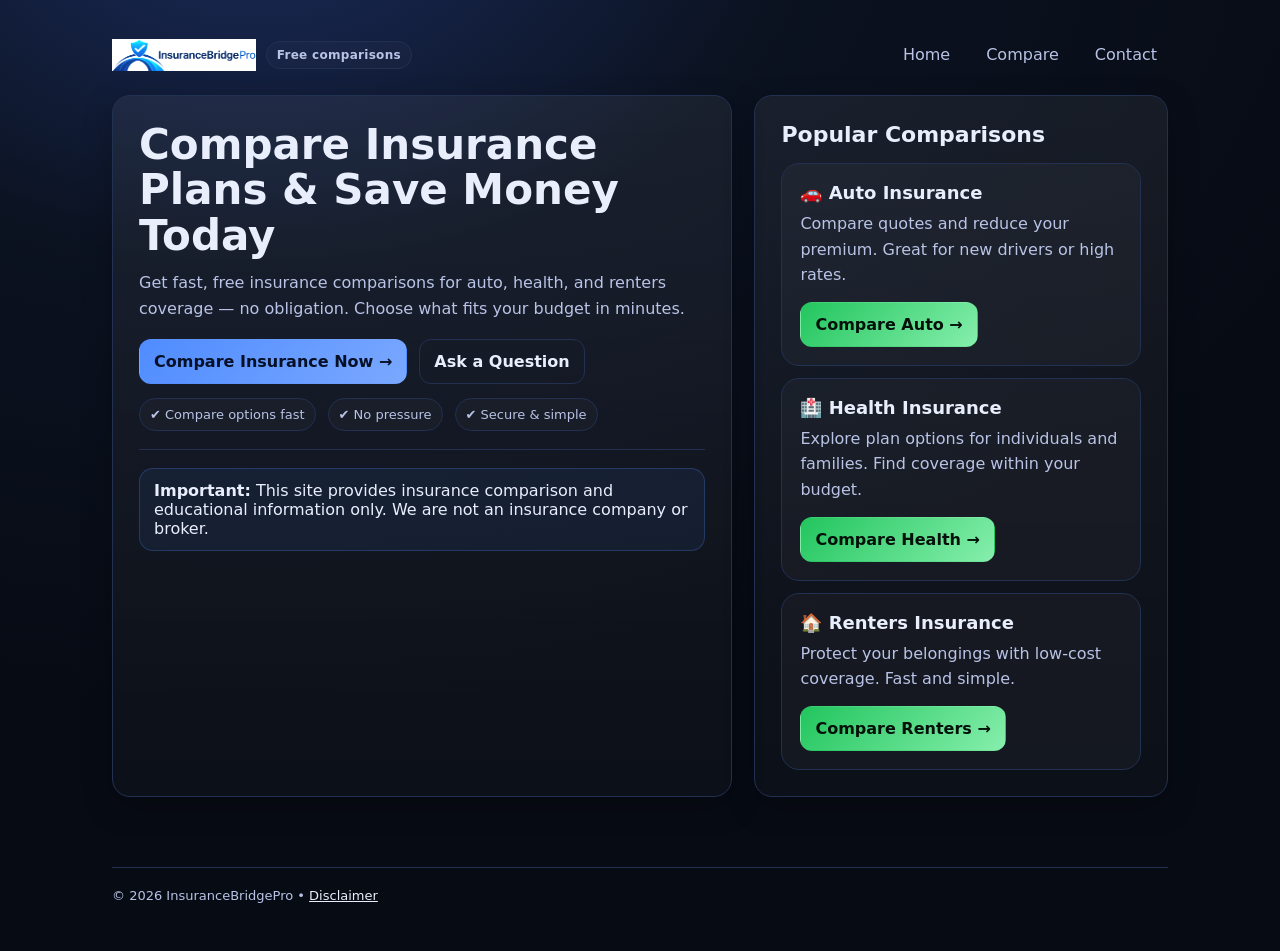
<file: index.html>
<!doctype html>
<html lang="en">
<head>
  <meta charset="utf-8" />
  <meta name="viewport" content="width=device-width,initial-scale=1" />
  <title>Compare Insurance Quotes | Save Money Today</title>
  <meta name="description" content="Compare auto, health, and renters insurance options. Fast, free, and no obligation. Find coverage that fits your budget." />
  <link rel="stylesheet" href="./styles.css" />
</head>
<body>
  <div class="container">
    <div class="nav">
      <a class="brand" href="./index.html">
        <img src="./assets/InsuranceBridgepro_logo.png" alt="InsuranceBridgePro" class="logo" />
        <span class="badge">Free comparisons</span>
      </a>
      <div class="hamburger" onclick="toggleMenu()">
        <span></span>
        <span></span>
        <span></span>
      </div>
      <div class="navlinks">
        <a href="./index.html">Home</a>
        <a href="./compare.html">Compare</a>
        <a href="./contact.html">Contact</a>
      </div>
    </div>

    <div class="hero">
      <div class="panel">
        <h1 class="h1">Compare Insurance Plans & Save Money Today</h1>
        <p class="sub">
          Get fast, free insurance comparisons for auto, health, and renters coverage — no obligation.
          Choose what fits your budget in minutes.
        </p>

        <div class="ctaRow">
          <a class="btn primary" href="./compare.html">Compare Insurance Now →</a>
          <a class="btn ghost" href="./contact.html">Ask a Question</a>
        </div>

        <div class="kpi">
          <div class="pill">✔ Compare options fast</div>
          <div class="pill">✔ No pressure</div>
          <div class="pill">✔ Secure & simple</div>
        </div>

        <div class="hr"></div>

        <div class="notice">
          <strong>Important:</strong> This site provides insurance comparison and educational information only.
          We are not an insurance company or broker.
        </div>
      </div>

      <div class="panel">
        <h2 class="sectionTitle sectionTitle-top">Popular Comparisons</h2>

        <div class="grid3 grid3-single">
          <div class="card">
            <h3>🚗 Auto Insurance</h3>
            <p>Compare quotes and reduce your premium. Great for new drivers or high rates.</p>
            <div class="ctaRow">
              <a class="btn green" href="./compare.html#auto">Compare Auto →</a>
            </div>
          </div>

          <div class="card">
            <h3>🏥 Health Insurance</h3>
            <p>Explore plan options for individuals and families. Find coverage within your budget.</p>
            <div class="ctaRow">
              <a class="btn green" href="./compare.html#health">Compare Health →</a>
            </div>
          </div>

          <div class="card">
            <h3>🏠 Renters Insurance</h3>
            <p>Protect your belongings with low-cost coverage. Fast and simple.</p>
            <div class="ctaRow">
              <a class="btn green" href="./compare.html#renters">Compare Renters →</a>
            </div>
          </div>
        </div>
      </div>
    </div>

    <div class="footer">
      <div class="hr"></div>
      <div>
        © <span id="y"></span> InsuranceBridgePro •
        <a href="./contact.html#disclaimer">Disclaimer</a>
      </div>
    </div>
  </div>

  <script>
    document.getElementById("y").textContent = new Date().getFullYear();
    
    function toggleMenu() {
      const hamburger = document.querySelector('.hamburger');
      const navlinks = document.querySelector('.navlinks');
      hamburger.classList.toggle('active');
      navlinks.classList.toggle('active');
    }
  </script>
</body>
</html>
</file>
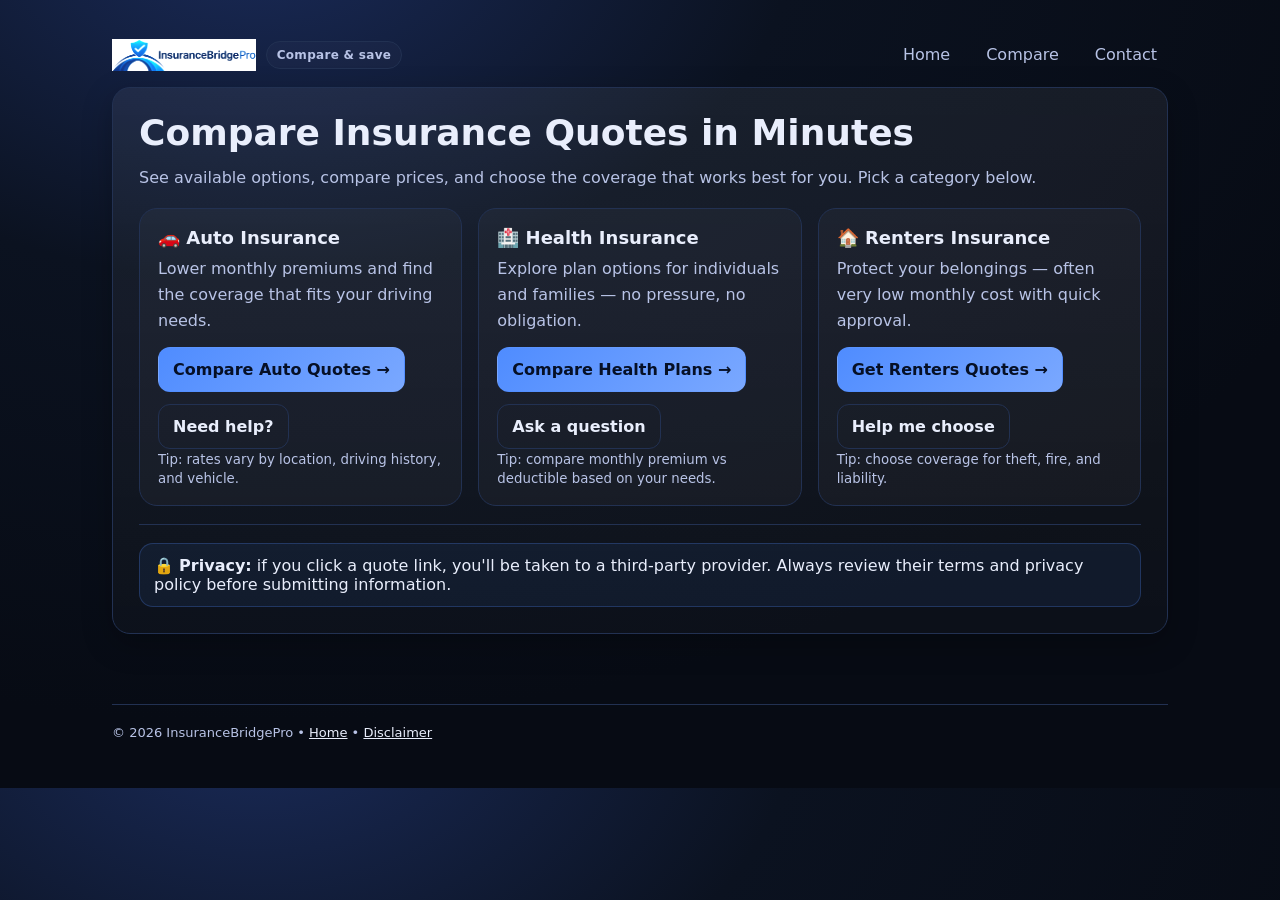
<file: compare.html>
<!doctype html>
<html lang="en">
<head>
  <meta charset="utf-8" />
  <meta name="viewport" content="width=device-width,initial-scale=1" />
  <title>Compare Insurance Quotes | Auto • Health • Renters</title>
  <meta name="description" content="Compare auto, health, and renters insurance. Choose coverage that fits your budget. Free, fast, and no obligation." />
  <link rel="stylesheet" href="./styles.css" />
</head>
<body>
  <div class="container">
    <div class="nav">
      <a class="brand" href="./index.html">
        <img src="./assets/InsuranceBridgepro_logo.png" alt="InsuranceBridgePro" class="logo" />
        <span class="badge">Compare & save</span>
      </a>
      <div class="hamburger" onclick="toggleMenu()">
        <span></span>
        <span></span>
        <span></span>
      </div>
      <div class="navlinks">
        <a href="./index.html">Home</a>
        <a href="./compare.html">Compare</a>
        <a href="./contact.html">Contact</a>
      </div>
    </div>

    <div class="panel">
      <h1 class="h1 h1-large">Compare Insurance Quotes in Minutes</h1>
      <p class="sub">
        See available options, compare prices, and choose the coverage that works best for you.
        Pick a category below.
      </p>

      <div class="grid3">
        <div class="card" id="auto">
          <h3>🚗 Auto Insurance</h3>
          <p>Lower monthly premiums and find the coverage that fits your driving needs.</p>
          <div class="ctaRow">
            <!-- Uncomment and replace with your affiliate link:
            <a class="btn primary" href="YOUR_AUTO_AFFILIATE_LINK" rel="nofollow sponsored" target="_blank">
            -->
            <a class="btn primary" href="./contact.html?type=auto">
              Compare Auto Quotes →
            </a>
            <a class="btn ghost" href="./contact.html?type=auto">Need help?</a>
          </div>
          <small>Tip: rates vary by location, driving history, and vehicle.</small>
        </div>

        <div class="card" id="health">
          <h3>🏥 Health Insurance</h3>
          <p>Explore plan options for individuals and families — no pressure, no obligation.</p>
          <div class="ctaRow">
            <!-- Uncomment and replace with your affiliate link:
            <a class="btn primary" href="YOUR_HEALTH_AFFILIATE_LINK" rel="nofollow sponsored" target="_blank">
            -->
            <a class="btn primary" href="./contact.html?type=health">
              Compare Health Plans →
            </a>
            <a class="btn ghost" href="./contact.html?type=health">Ask a question</a>
          </div>
          <small>Tip: compare monthly premium vs deductible based on your needs.</small>
        </div>

        <div class="card" id="renters">
          <h3>🏠 Renters Insurance</h3>
          <p>Protect your belongings — often very low monthly cost with quick approval.</p>
          <div class="ctaRow">
            <!-- Uncomment and replace with your affiliate link:
            <a class="btn primary" href="YOUR_RENTERS_AFFILIATE_LINK" rel="nofollow sponsored" target="_blank">
            -->
            <a class="btn primary" href="./contact.html?type=renters">
              Get Renters Quotes →
            </a>
            <a class="btn ghost" href="./contact.html?type=renters">Help me choose</a>
          </div>
          <small>Tip: choose coverage for theft, fire, and liability.</small>
        </div>
      </div>

      <div class="hr"></div>

      <div class="notice">
        🔒 <strong>Privacy:</strong> if you click a quote link, you'll be taken to a third-party provider.
        Always review their terms and privacy policy before submitting information.
      </div>
    </div>

    <div class="footer">
      <div class="hr"></div>
      <div>
        © <span id="y"></span> InsuranceBridgePro •
        <a href="./index.html">Home</a> • <a href="./contact.html#disclaimer">Disclaimer</a>
      </div>
    </div>
  </div>

  <script>
    document.getElementById("y").textContent = new Date().getFullYear();
    
    function toggleMenu() {
      const hamburger = document.querySelector('.hamburger');
      const navlinks = document.querySelector('.navlinks');
      hamburger.classList.toggle('active');
      navlinks.classList.toggle('active');
    }
  </script>
</body>
</html>
</file>
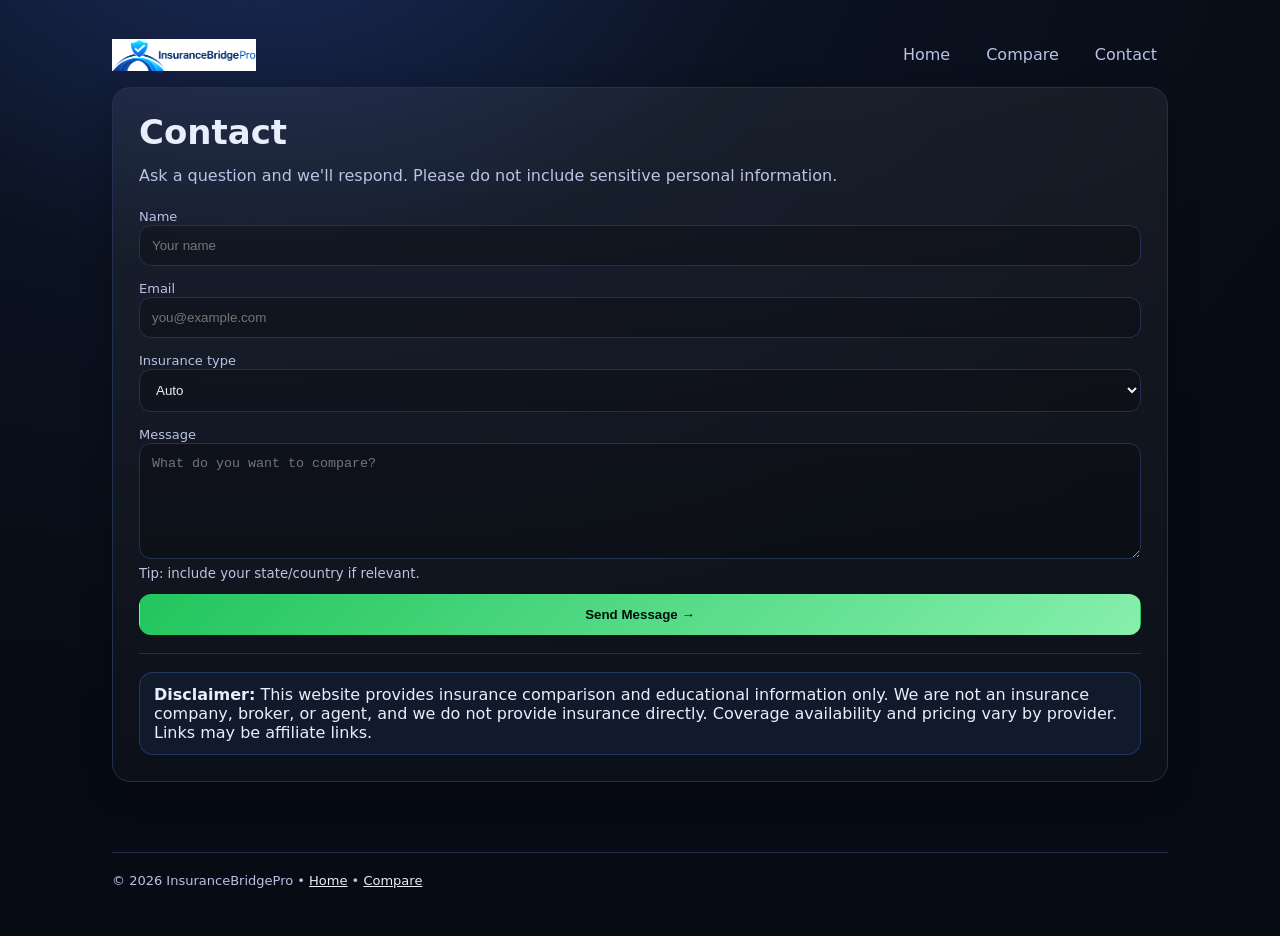
<file: contact.html>
<!doctype html>
<html lang="en">
<head>
  <meta charset="utf-8" />
  <meta name="viewport" content="width=device-width,initial-scale=1" />
  <title>Contact | InsuranceBridgePro</title>
  <meta name="description" content="Contact InsuranceBridgePro. Ask questions about comparing auto, health, or renters insurance options." />
  <link rel="stylesheet" href="./styles.css" />
</head>
<body>
  <div class="container">
    <div class="nav">
      <a class="brand" href="./index.html">
        <img src="./assets/InsuranceBridgepro_logo.png" alt="InsuranceBridgePro" class="logo" />
      </a>
      <div class="hamburger" onclick="toggleMenu()">
        <span></span>
        <span></span>
        <span></span>
      </div>
      <div class="navlinks">
        <a href="./index.html">Home</a>
        <a href="./compare.html">Compare</a>
        <a href="./contact.html">Contact</a>
      </div>
    </div>

    <div class="panel">
      <h1 class="h1 h1-medium">Contact</h1>
      <p class="sub">
        Ask a question and we'll respond. Please do not include sensitive personal information.
      </p>

      <div id="form-success" class="notice" style="display:none;background:rgba(34,197,94,.08);border-color:rgba(34,197,94,.25);border-left-color:var(--accent2)">
        ✅ <strong>Thank you!</strong> Your message has been sent successfully. We'll get back to you soon.
      </div>

      <form class="form" name="contact" method="POST" data-netlify="true" netlify-honeypot="bot-field" id="contact-form">
        <input type="hidden" name="form-name" value="contact" />
        
        <!-- Honeypot field for spam protection -->
        <p style="display:none;">
          <label>Don't fill this out if you're human: <input name="bot-field" /></label>
        </p>

        <div>
          <label for="name">Name</label>
          <input class="input" id="name" name="name" placeholder="Your name" required />
        </div>

        <div>
          <label for="email">Email</label>
          <input class="input" id="email" name="email" type="email" placeholder="you@example.com" required />
        </div>

        <div>
          <label for="type">Insurance type</label>
          <select class="input" id="type" name="type">
            <option value="auto">Auto</option>
            <option value="health">Health</option>
            <option value="renters">Renters</option>
            <option value="other">Other</option>
          </select>
        </div>

        <div>
          <label for="message">Message</label>
          <textarea class="input" id="message" name="message" rows="6" placeholder="What do you want to compare?" required></textarea>
          <small>Tip: include your state/country if relevant.</small>
        </div>

        <button class="btn green" type="submit">Send Message →</button>
      </form>

      <div class="hr"></div>

      <div id="disclaimer" class="notice">
        <strong>Disclaimer:</strong> This website provides insurance comparison and educational information only.
        We are not an insurance company, broker, or agent, and we do not provide insurance directly.
        Coverage availability and pricing vary by provider. Links may be affiliate links.
      </div>
    </div>

    <div class="footer">
      <div class="hr"></div>
      <div>
        © <span id="y"></span> InsuranceBridgePro •
        <a href="./index.html">Home</a> • <a href="./compare.html">Compare</a>
      </div>
    </div>
  </div>

  <script>
    document.getElementById("y").textContent = new Date().getFullYear();
    
    // Preselect insurance type from URL like: contact.html?type=auto
    const params = new URLSearchParams(location.search);
    const t = params.get("type");
    if (t) document.getElementById("type").value = t;
    
    // Handle form submission
    const form = document.getElementById('contact-form');
    form.addEventListener('submit', function(e) {
      e.preventDefault();
      
      const formData = new FormData(form);
      
      fetch('/', {
        method: 'POST',
        headers: { "Content-Type": "application/x-www-form-urlencoded" },
        body: new URLSearchParams(formData).toString()
      })
      .then(() => {
        // Show success message
        document.getElementById('form-success').style.display = 'block';
        // Hide the form
        form.style.display = 'none';
        // Scroll to success message
        document.getElementById('form-success').scrollIntoView({ behavior: 'smooth' });
      })
      .catch((error) => {
        alert('Oops! There was a problem submitting your form. Please try again.');
      });
    });
    
    function toggleMenu() {
      const hamburger = document.querySelector('.hamburger');
      const navlinks = document.querySelector('.navlinks');
      hamburger.classList.toggle('active');
      navlinks.classList.toggle('active');
    }
  </script>
</body>
</html>
</file>
<file: styles.css>
:root{
  --bg:#0b1220;
  --card:#111a2e;
  --text:#e9eefc;
  --muted:#b8c3e6;
  --line:#223152;
  --accent:#4f8cff;
  --accent2:#22c55e;
  --danger:#ff5a6a;
  --shadow: 0 10px 30px rgba(0,0,0,.25);
  --radius: 18px;
  --max: 1100px;
  --font: ui-sans-serif, system-ui, -apple-system, Segoe UI, Roboto, Arial, "Apple Color Emoji","Segoe UI Emoji";
}

*{box-sizing:border-box}
html,body{margin:0;padding:0;font-family:var(--font);background:radial-gradient(1200px 800px at 20% -10%, #1a2b5a 0%, var(--bg) 45%, #070b14 100%);color:var(--text)}
a{color:inherit;text-decoration:none}
img{max-width:100%}

.container{max-width:var(--max);margin:0 auto;padding:22px}
.nav{
  display:flex;align-items:center;justify-content:space-between;
  gap:16px;padding:14px 0;flex-wrap:wrap;position:relative
}
.brand{display:flex;align-items:center;gap:10px;font-weight:800;letter-spacing:.3px;flex-wrap:wrap}
.brand span:first-of-type{white-space:nowrap}
.badge{font-size:12px;color:var(--muted);border:1px solid var(--line);padding:6px 10px;border-radius:999px;background:rgba(255,255,255,.02)}
.hamburger{display:none;flex-direction:column;gap:5px;cursor:pointer;padding:8px;border:1px solid var(--line);border-radius:8px;background:rgba(255,255,255,.03)}
.hamburger span{width:22px;height:2px;background:var(--text);border-radius:2px;transition:.3s}
.hamburger.active span:nth-child(1){transform:rotate(45deg) translate(7px, 7px)}
.hamburger.active span:nth-child(2){opacity:0}
.hamburger.active span:nth-child(3){transform:rotate(-45deg) translate(7px, -7px)}
.navlinks{display:flex;gap:14px;flex-wrap:wrap}
.navlinks a{color:var(--muted);padding:8px 10px;border-radius:10px;border:1px solid transparent}
.navlinks a:hover{border-color:var(--line);color:var(--text);background:rgba(255,255,255,.03)}
@media (max-width: 520px){
  .badge{display:none}
  .brand{font-size:14px}
  .hamburger{display:flex}
  .navlinks{display:none!important;position:absolute;top:60px;right:0;left:0;background:var(--card);border:1px solid var(--line);border-radius:12px;padding:12px;flex-direction:column;z-index:100;box-shadow:var(--shadow)}
  .navlinks.active{display:flex!important}
  .navlinks a{width:100%;text-align:left}
}

.hero{
  display:grid;grid-template-columns:1.2fr .8fr;
  gap:22px;align-items:stretch;margin-top:8px
}
@media (max-width: 920px){.hero{grid-template-columns:1fr}}
.panel{
  background:linear-gradient(180deg, rgba(255,255,255,.06), rgba(255,255,255,.02));
  border:1px solid var(--line);border-radius:var(--radius);
  box-shadow:var(--shadow);padding:26px
}
.h1{font-size:42px;line-height:1.08;margin:0 0 12px}
@media (max-width: 520px){.h1{font-size:34px}}
.sub{color:var(--muted);font-size:16px;line-height:1.6;margin:0 0 18px}

.ctaRow{display:flex;gap:12px;flex-wrap:wrap;margin-top:14px}
.btn{
  display:inline-flex;align-items:center;justify-content:center;gap:10px;
  border-radius:12px;padding:12px 14px;font-weight:700;border:1px solid var(--line);
  background:rgba(255,255,255,.03);color:var(--text)
}
.btn:hover{transform:translateY(-1px);transition:.15s ease; background:rgba(255,255,255,.06)}
.btn.primary{background:linear-gradient(135deg, var(--accent), #7aa8ff);border-color:transparent;color:#061026}
.btn.green{background:linear-gradient(135deg, var(--accent2), #86efac);border-color:transparent;color:#04110a}
.btn.ghost{background:transparent}

.grid3{display:grid;grid-template-columns:repeat(3,1fr);gap:16px;margin-top:16px}
@media (max-width: 920px){.grid3{grid-template-columns:1fr}}
.card{
  background:rgba(255,255,255,.03);border:1px solid var(--line);
  border-radius:var(--radius);padding:18px
}
.card h3{margin:0 0 8px;font-size:18px}
.card p{margin:0;color:var(--muted);line-height:1.6}
.kpi{display:flex;gap:12px;flex-wrap:wrap;margin-top:14px}
.kpi .pill{border:1px solid var(--line);border-radius:999px;padding:8px 10px;color:var(--muted);background:rgba(255,255,255,.02);font-size:13px}

.sectionTitle{margin:26px 0 10px;font-size:22px}
.hr{height:1px;background:var(--line);margin:18px 0}

.form{
  display:grid;gap:12px;margin-top:10px
}
.input{
  width:100%;padding:12px 12px;border-radius:12px;border:1px solid var(--line);
  background:rgba(0,0,0,.25);color:var(--text)
}
label{font-size:13px;color:var(--muted)}
small{color:var(--muted)}
.footer{
  margin-top:30px;padding:22px 0;color:var(--muted);font-size:13px;line-height:1.6
}
.footer a{color:var(--text);text-decoration:underline}
.notice{
  border-left:4px solid var(--accent);
  padding:12px 14px;border-radius:14px;background:rgba(79,140,255,.08);
  border:1px solid rgba(79,140,255,.25)
}
.icon{font-size:18px}
.logo{height:32px;width:auto;display:block;mix-blend-mode:lighten;filter:brightness(1.1)}
@media (max-width: 520px){.logo{height:28px}}
.h1-large{font-size:36px}
.h1-medium{font-size:34px}
.sectionTitle-top{margin-top:0}
.grid3-single{grid-template-columns:1fr;gap:12px}
</file>
